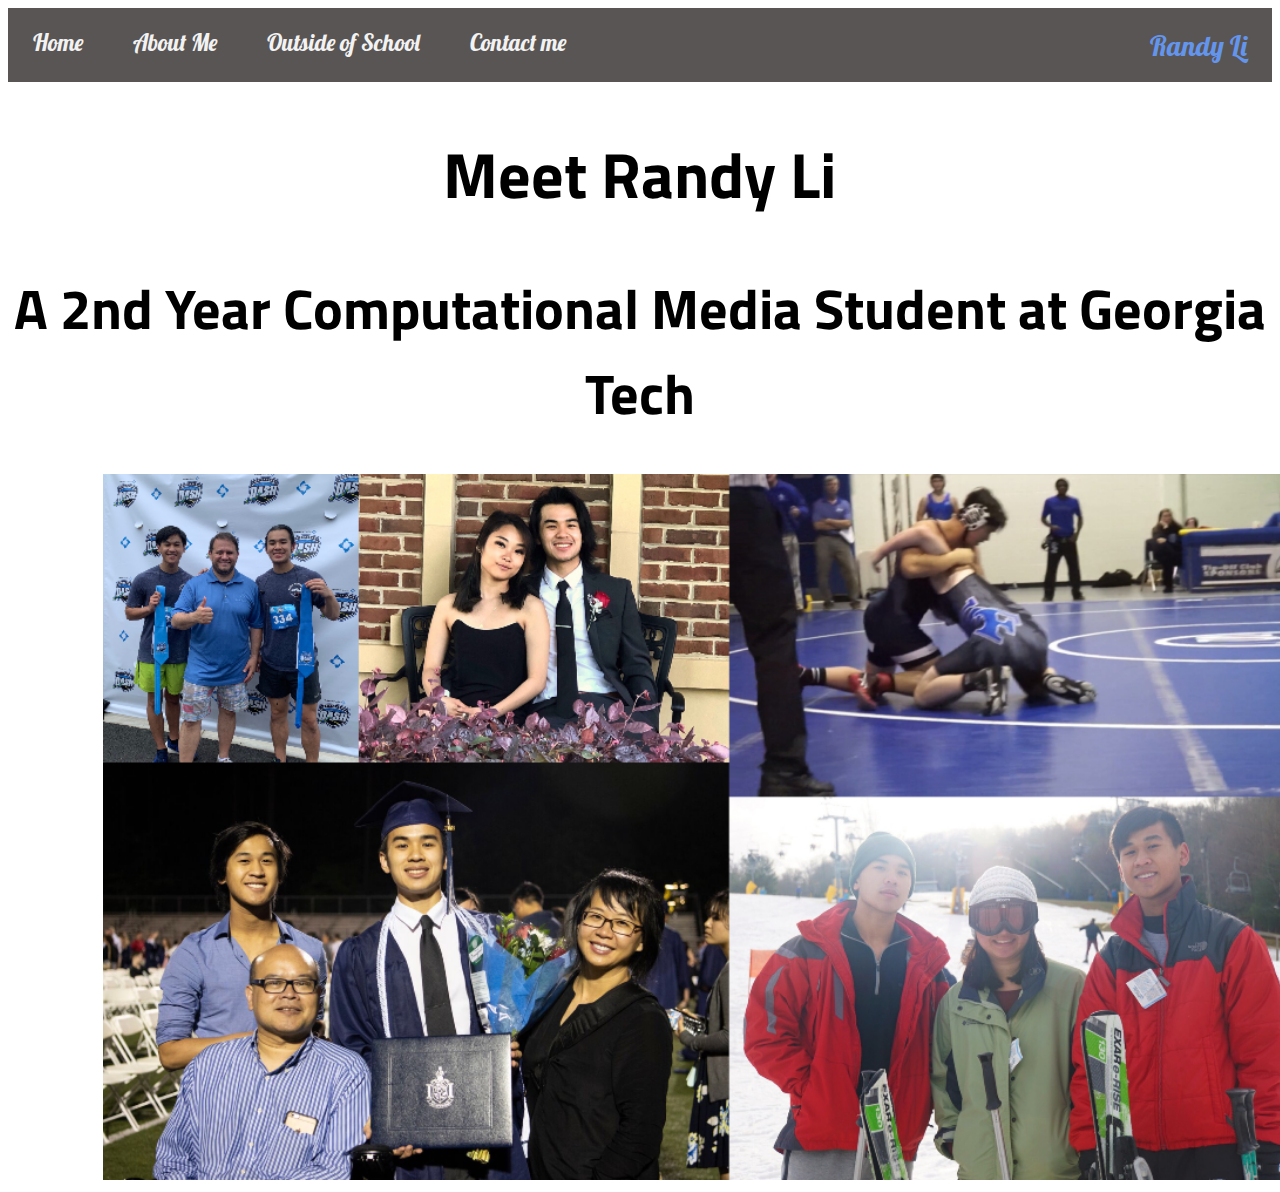
<file: index.html>
<!DOCTYPE html>
<html lang="en">
    <head>
    <link href="https://fonts.googleapis.com/css?family=Titillium+Web&display=swap" rel="stylesheet">
    <link href="https://fonts.googleapis.com/css?family=Lobster&display=swap" rel="stylesheet">

    <meta charset="utf-8">
    <meta name="description" content="Randy Li's Portfolio">
    <title>Randy Li's Website</title> 
    <link rel="stylesheet" href="styles.css">
    </head>
    <body>
    <div class="topnav">
    <a href="index.html">Home</a>
    <a href="aboutMe.html">About Me</a>
    <a href="outsideSchool.html">Outside of School</a>
    <a href="contact.html">Contact me</a>
    <div class="navRight"><a href="index.html">Randy Li</a></div>
        </div>
    <h1>Meet Randy Li</h1>
    <h1 class="covertext">A 2nd Year Computational Media Student at Georgia Tech</h1>
     <img class="pic4" src="Collage.png" width="1200" alt="me" >
    </body>   
</html>
</file>
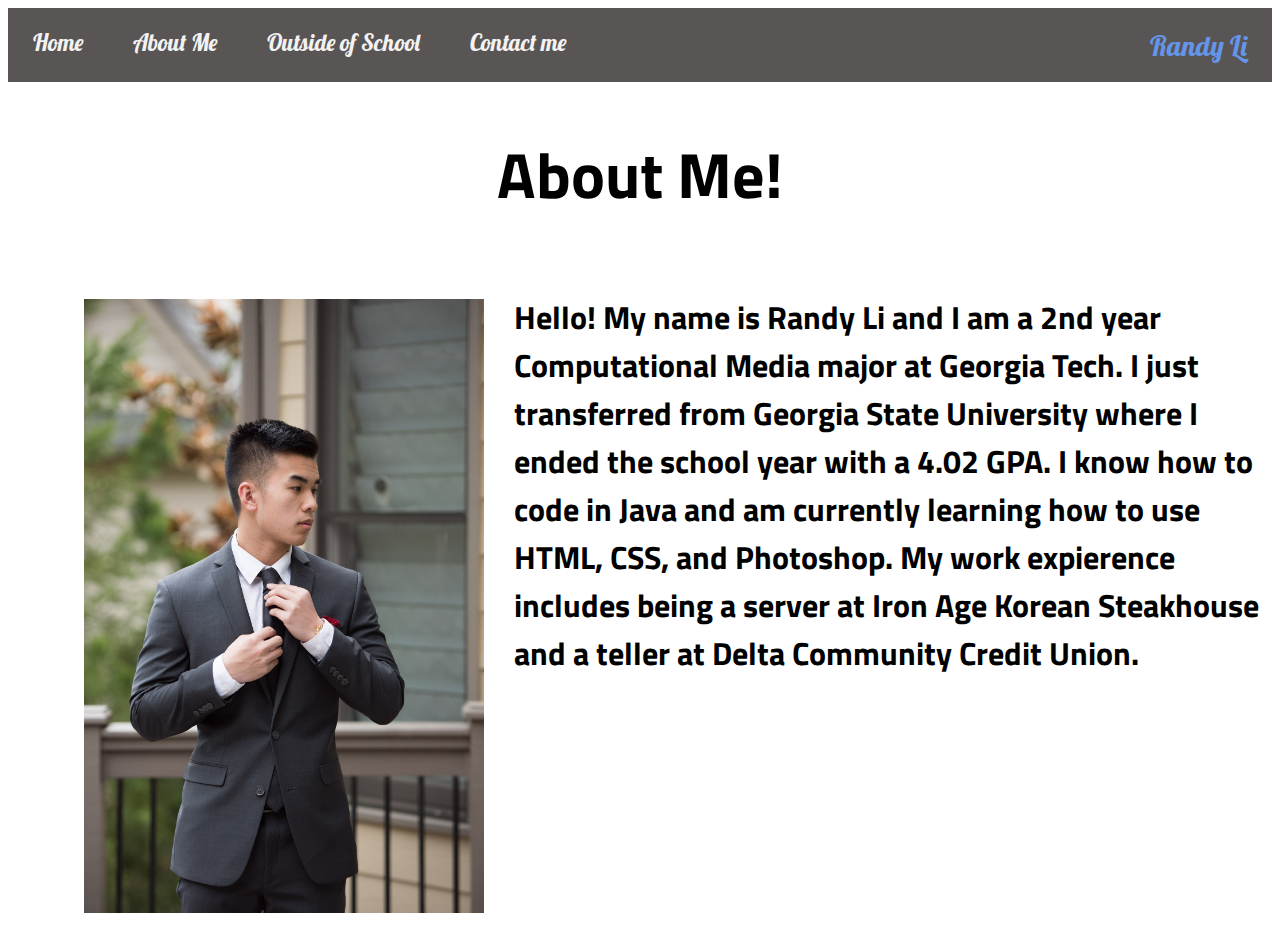
<file: aboutMe.html>
<!DOCTYPE html>
<link href="https://fonts.googleapis.com/css?family=Titillium+Web&display=swap" rel="stylesheet">
<link href="https://fonts.googleapis.com/css?family=Lobster&display=swap" rel="stylesheet">
<html lang="en">
    <head>
    <meta charset="utf-8">
    <meta name="description" content="Randy Li's Portfolio">
    <title>About Randy</title> 
    <link rel="stylesheet" href="styles.css">
    </head>
    <body>
    <div class="topnav">
    <a href="index.html">Home</a>
    <a href="aboutMe.html">About Me</a>
    <a href="outsideSchool.html">Outside of School</a>
    <a href="contact.html">Contact me</a>
        <div class="navRight"><a href="index.html">Randy Li</a></div></div>
    <h1>About Me!</h1>
    <h2 class="text">Hello! My name is Randy Li and I am a 2nd year Computational Media major at Georgia Tech. I just transferred from Georgia State University where I ended the school year with a 4.02 GPA. I know how to code in Java and am currently learning how to use HTML, CSS, and Photoshop. My work expierence includes being a server at Iron Age Korean Steakhouse and a teller at Delta Community Credit Union.  </h2>
    <img src="IMG_2060.jpg" width="400" alt="me" class="pic1">
    </body>   
</html>
</file>
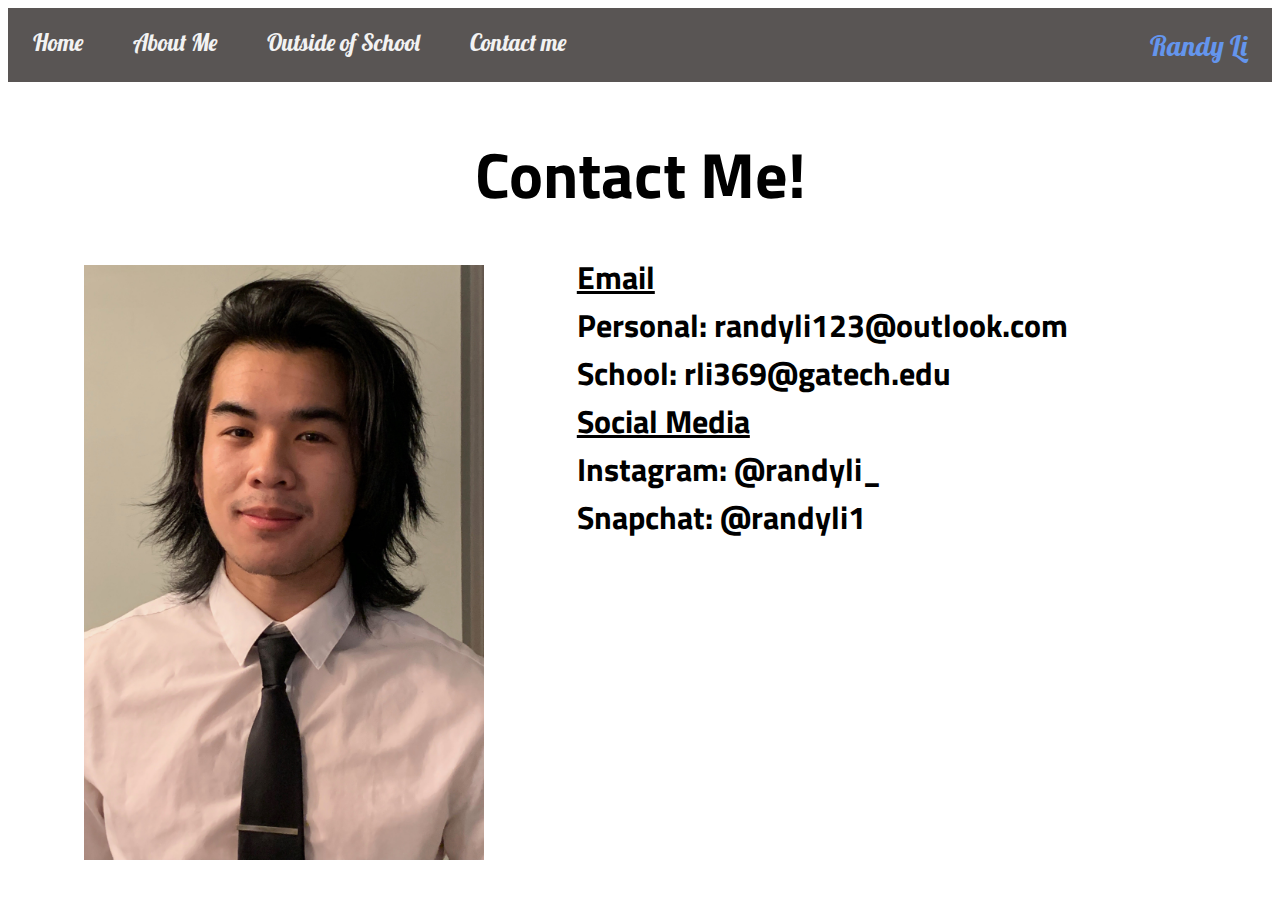
<file: contact.html>
<!DOCTYPE html>
<html lang="en">
    <head>
    <link href="https://fonts.googleapis.com/css?family=Titillium+Web&display=swap" rel="stylesheet">
    <link href="https://fonts.googleapis.com/css?family=Lobster&display=swap" rel="stylesheet">

    <meta charset="utf-8">
    <meta name="description" content="Randy Li's Portfolio">
    <title>Randy Li's Website</title> 
    <link rel="stylesheet" href="styles.css">
    </head>
    <body>
    
    <div class="topnav">
  <a href="index.html">Home</a>
    <a href="aboutMe.html">About Me</a>
    <a href="outsideSchool.html">Outside of School</a>
    <a href="contact.html">Contact me</a>
     <div class="navRight"><a href="index.html">Randy Li</a></div></div>
    <h1>Contact Me!</h1>
    <h2 class="text2"><u>Email</u> <br>Personal:  randyli123@outlook.com <br>School:  rli369@gatech.edu <br><u>Social Media</u><br>Instagram: @randyli_ <br> Snapchat: @randyli1
        </h2>
    <img class="pic3" src="IMG_3116.jpeg" width="400" alt="me">
    </body>   
</html>
</file>
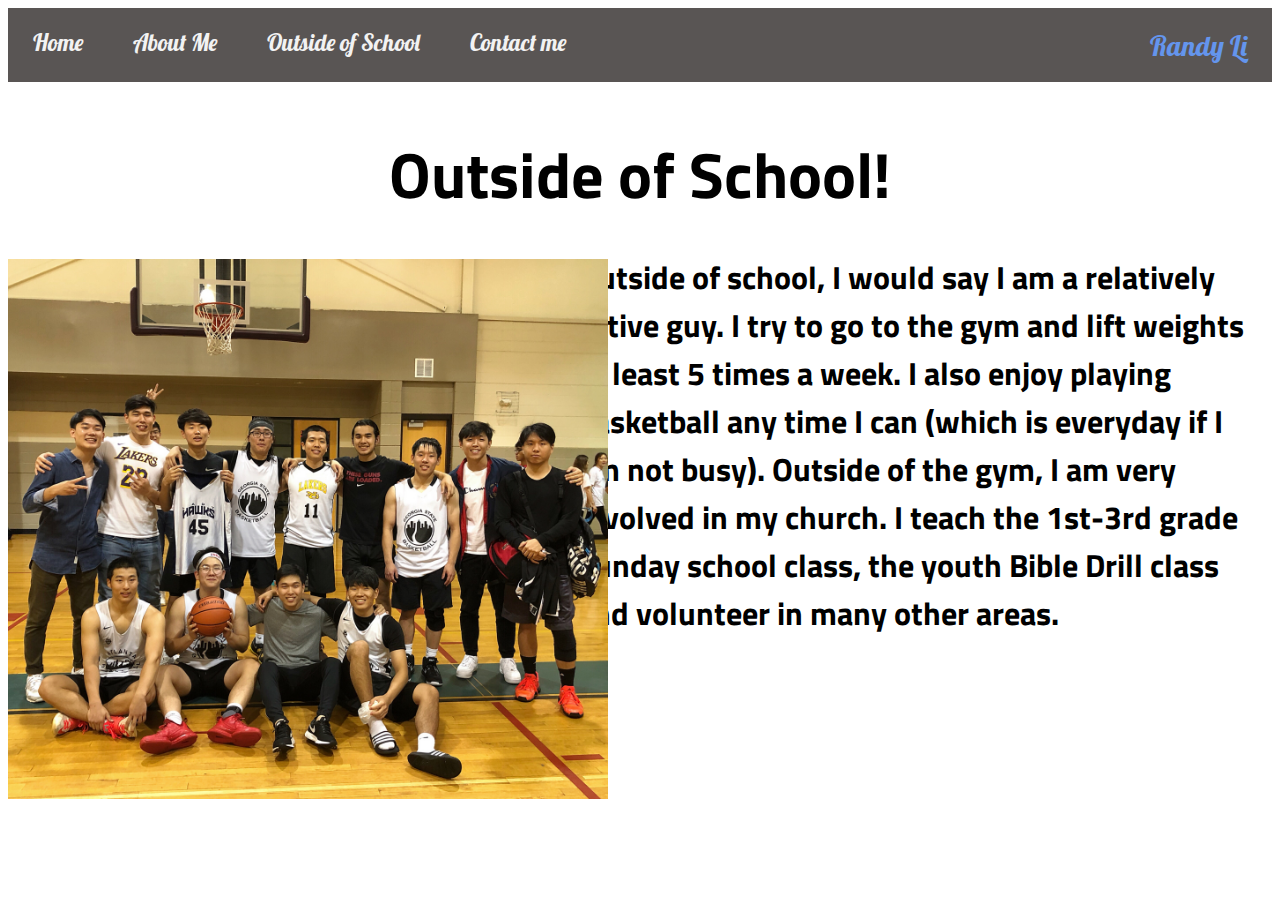
<file: outsideSchool.html>
<!DOCTYPE html>
<html lang="en">
    <head>
    <link href="https://fonts.googleapis.com/css?family=Titillium+Web&display=swap" rel="stylesheet">
    <link href="https://fonts.googleapis.com/css?family=Lobster&display=swap" rel="stylesheet">
    <meta charset="utf-8">
    <meta name="description" content="Randy Li's Portfolio">
    <title>Randy Li's Website</title> 
    <link rel="stylesheet" href="styles.css">
    </head>
    <body>
        
    <div class="topnav">
    <a href="index.html">Home</a>
    <a href="aboutMe.html">About Me</a>
    <a href="outsideSchool.html">Outside of School</a>
    <a href="contact.html">Contact me</a>
     <div class="navRight"><a href="index.html">Randy Li</a></div></div>
    <h1>Outside of School!</h1>
    <h2 class=text1>Outside of school, I would say I am a relatively active guy. I try to go to the gym and lift weights at least 5 times a week. I also enjoy playing basketball any time I can (which is everyday if I am not busy). Outside of the gym, I am very involved in my church. I teach the 1st-3rd grade Sunday school class, the youth Bible Drill class and volunteer in many other areas. </h2>
    <img src="69E711E7-1CA5-4FDF-8095-9D81DEBF7C77.jpeg" width="600" alt="ball" class="pic2">
    </body>   
</html>
</file>
<file: styles.css>
<link href="https://fonts.googleapis.com/css?family=Titillium+Web&display=swap" 
rel="stylesheet">
<link href="https://fonts.googleapis.com/css?family=Lobster&display=swap" rel="stylesheet">

body {
    width: 100%;
        }

.topnav {
  background-color: #595554;
  overflow: hidden;
}
.topnav a {
  float: left;
  color: #f2f2f2;
  text-align: center;
  padding: 19px 25px;
  text-decoration: none;
  font-size: 23px;
font-family: 'Lobster', sans-serif;
    margin-top: .1%;
}
.topnav a:hover {
  background-color: #ddd;
    color: black;}

div.navRight a{
    float:right;
    font-family:'Lobster',sans-serif;
    color: cornflowerblue;
    font-size: 28px;   
}

            
h1 {
    font-family: 'Titillium Web' , sans-serif;
    font-size: 4em;
    text-align: center;
        }
h2 {
    font-family: 'Titillium Web' , sans-serif;
    font-size: 2em;
    text-align: left;
    display: inline-block;
    margin-left: 40%;}
.text{
   font-size:2.5vw;  
}
.text1 {
    font-family: 'Titillium Web' , sans-serif;
    font-size: 2em;
    text-align: left;
    display: inline-block;
    margin-left: 45%;
    margin-top: -1%;
    font-size:2.5vw;}
.text2 {
    font-family: 'Titillium Web' , sans-serif;
    font-size: 2em;
    text-align: left;
    display: inline-block;
    margin-left: 45%;
    margin-top: -1%;
    font-size:2.5vw;
}
     
.pic1{
    display: inline-block;
    margin-left:6%;
    margin-top: -32%;
   }
.pic2{
    display: inline-block;
    margin-left:0%;
    margin-top: -32%}
.pic3{
    display: inline-block;
    margin-left:6%;
    margin-top: -24%}
.pic4{
    margin-left: 7.5%;}
.covertext{
    text-align: center;
    font-size: 350%; 
}
</file>
